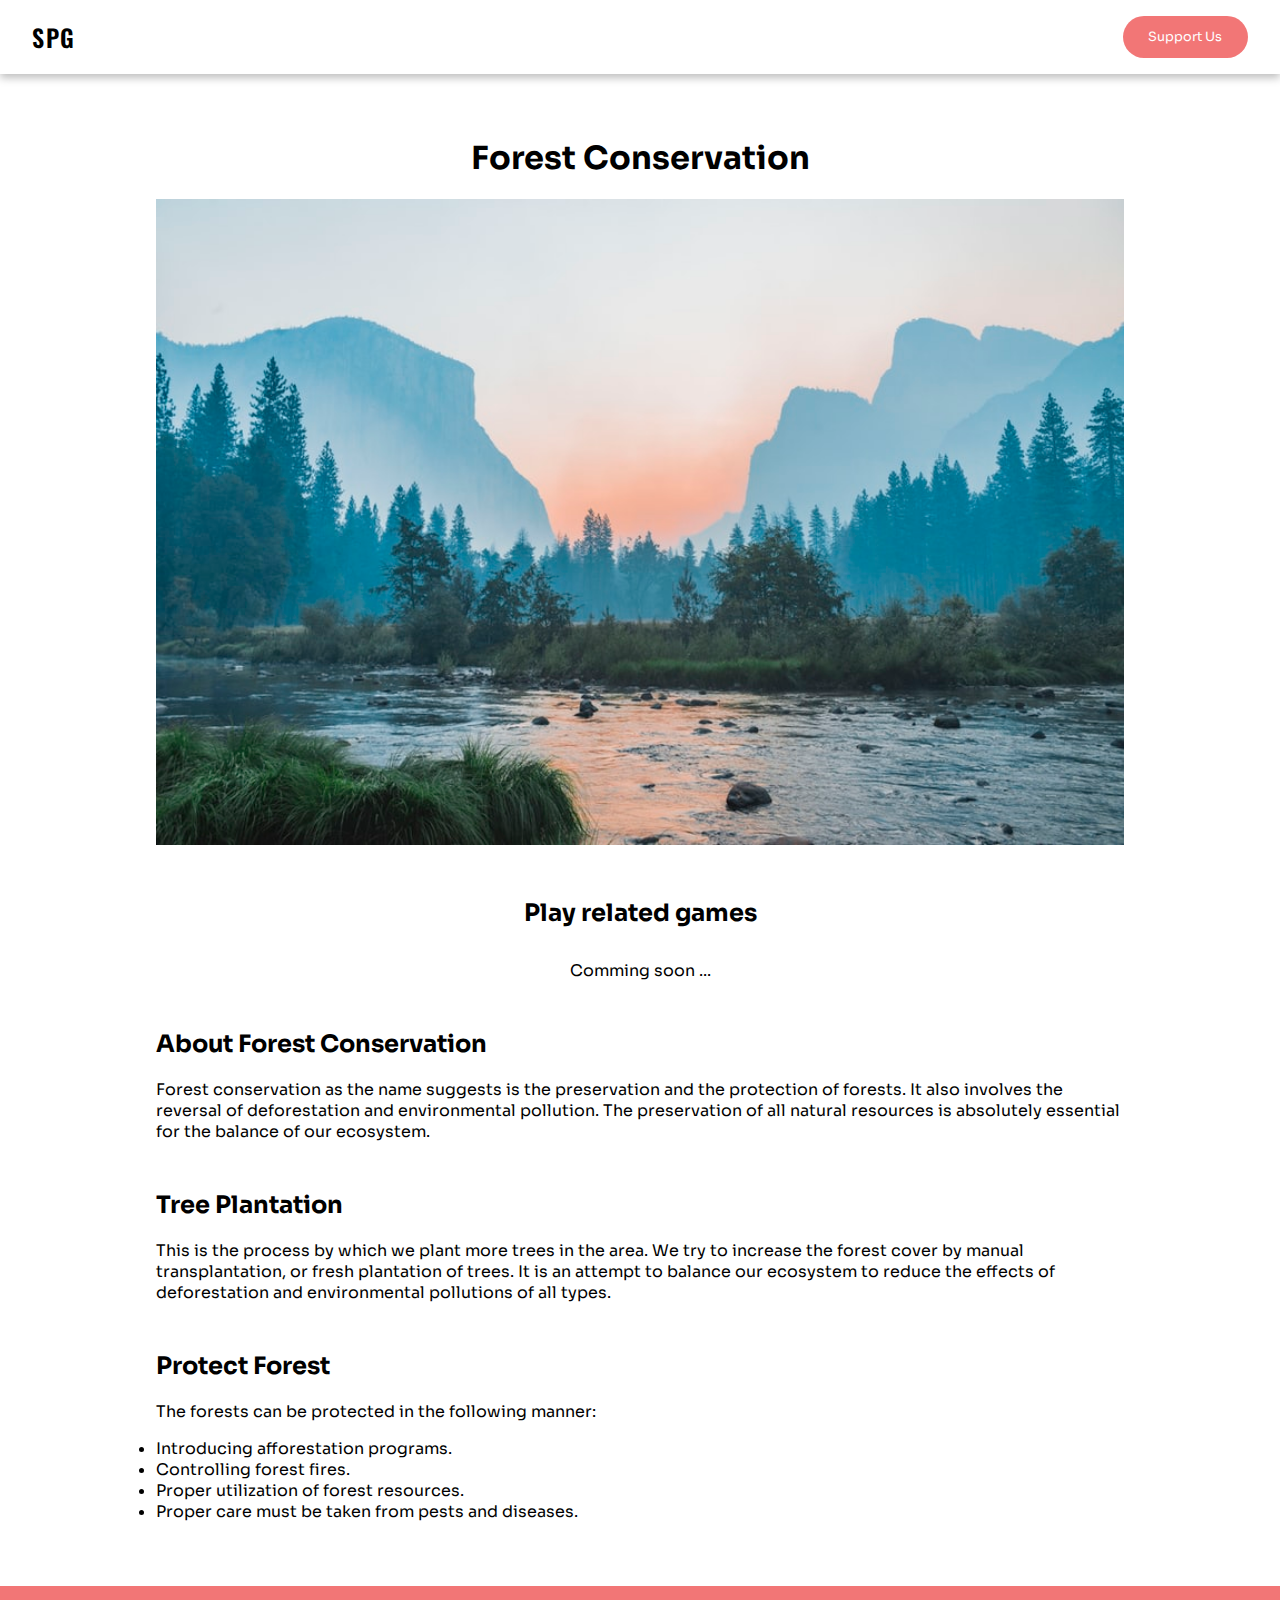
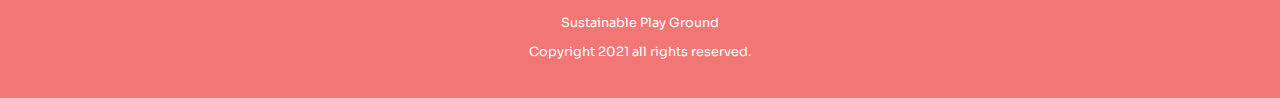
<file: forest.html>
<!DOCTYPE html>
<html lang="en">
	<head>
		<meta charset="UTF-8" />
		<meta http-equiv="X-UA-Compatible" content="IE=edge" />
		<meta name="viewport" content="width=device-width, initial-scale=1.0" />
		<title>Waste Management</title>
		<link rel="shortcut icon" href="./images/favicon.png" type="image/x-icon" />
		<link rel="preconnect" href="https://fonts.googleapis.com" />
		<link rel="preconnect" href="https://fonts.gstatic.com" crossorigin />
		<link
			href="https://fonts.googleapis.com/css?family=Oswald"
			rel="stylesheet"
		/>
		<link
			href="https://fonts.googleapis.com/css2?family=Sora:wght@200;400;600&display=swap"
			rel="stylesheet"
		/>
		<link rel="stylesheet" href="./css/waste.css" />
	</head>
	<body>
		<nav>
			<div class="brand">SPG</div>
			<a
				href="https://github.com/GunjanRajTiwari/spg"
				target="_blank"
				class="button"
				>Support Us</a
			>
		</nav>

		<main>
			<h1 class="title">Forest Conservation</h1>
			<img src="./images/forest.jfif" alt="forest Management" class="banner" />
			<h2 class="title">Play related games</h2>
			<div class="levels">Comming soon ...</div>

			<h2>About Forest Conservation</h2>
			<p>
				Forest conservation as the name suggests is the preservation and the 
				protection of forests. It also involves the reversal of deforestation 
				and environmental pollution. The preservation of all natural resources 
				is absolutely essential for the balance of our ecosystem.
			</p>
			<h2>Tree Plantation</h2>
			<p>
				This is the process by which we plant more trees in the area. We try to 
				increase the forest cover by manual transplantation, or fresh plantation of trees. 
				It is an attempt to balance our ecosystem to reduce the effects of deforestation 
				and environmental pollutions of all types.
			</p>
			<h2>Protect Forest</h2>
			<p>
				The forests can be protected in the following manner:
			<li>Introducing afforestation programs.</li>
			<li>Controlling forest fires.</li>
			<li>Proper utilization of forest resources.</li>
			<li>Proper care must be taken from pests and diseases.</li>
			</p>
		</main>

		<footer>
			<p>Sustainable Play Ground</p>
			<p>Copyright 2021 all rights reserved.</p>
		</footer>
	</body>
</html>
</file>
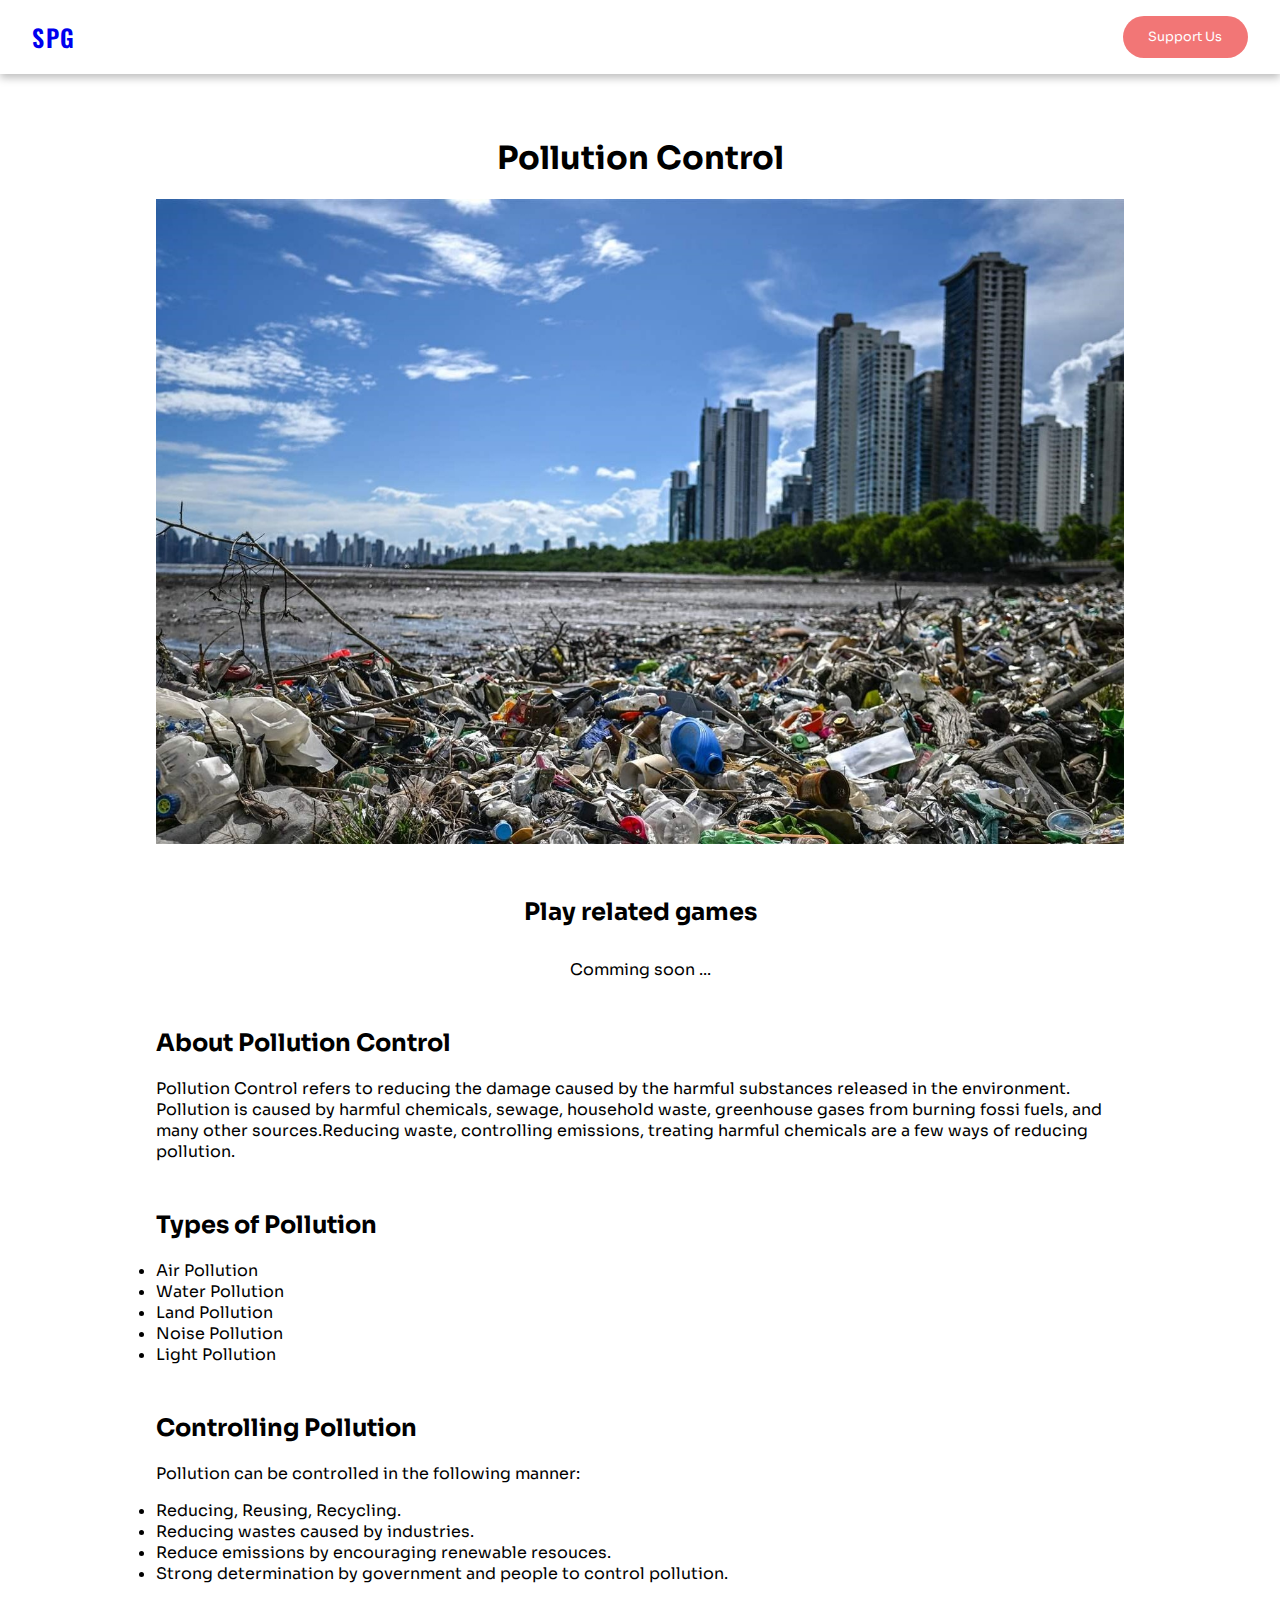
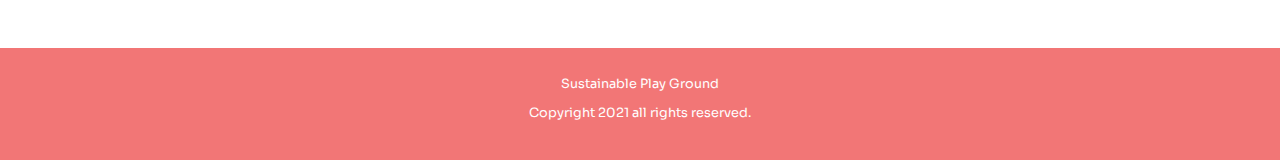
<file: pollution.html>
<!DOCTYPE html>
<html lang="en">
	<head>
		<meta charset="UTF-8" />
		<meta http-equiv="X-UA-Compatible" content="IE=edge" />
		<meta name="viewport" content="width=device-width, initial-scale=1.0" />
		<title>Pollution Control</title>
		<link rel="shortcut icon" href="./images/favicon.png" type="image/x-icon" />
		<link rel="preconnect" href="https://fonts.googleapis.com" />
		<link rel="preconnect" href="https://fonts.gstatic.com" crossorigin />
		<link
			href="https://fonts.googleapis.com/css?family=Oswald"
			rel="stylesheet"
		/>
		<link
			href="https://fonts.googleapis.com/css2?family=Sora:wght@200;400;600&display=swap"
			rel="stylesheet"
		/>
		<link rel="stylesheet" href="./css/waste.css" />
	</head>
	<body>
		<nav>
			<a href="./index.html" class="brand">SPG</a>
			<a
				href="https://github.com/GunjanRajTiwari/spg"
				target="_blank"
				class="button"
				>Support Us</a
			>
		</nav>

		<main>
			<h1 class="title">Pollution Control</h1>
			<img src="./images/pollution.jpg" alt="forest Management" class="banner" />
			<h2 class="title">Play related games</h2>
			<div class="levels">Comming soon ...</div>

			<h2>About Pollution Control</h2>
			<p>
				Pollution Control refers to reducing the damage caused by the harmful 
				substances released in the environment. Pollution is caused by harmful 
				chemicals, sewage, household waste, greenhouse gases from burning fossi 
				fuels, and many other sources.Reducing waste, controlling emissions, 
				treating harmful chemicals are a few ways of reducing pollution. 
			</p>
			<h2>Types of Pollution</h2>
			<p>
				<li>Air Pollution</li>
				<li>Water Pollution</li>
				<li>Land Pollution</li>
				<li>Noise Pollution</li>
				<li>Light Pollution</li>
			</p>
			<h2>Controlling Pollution</h2>
			<p>
				Pollution can be controlled in the following manner:
			<li>Reducing, Reusing, Recycling.</li>
			<li>Reducing wastes caused by industries.</li>
			<li>Reduce emissions by encouraging renewable resouces.</li>
			<li>Strong determination by government and people to control pollution.</li>
			</p>
		</main>

		<footer>
			<p>Sustainable Play Ground</p>
			<p>Copyright 2021 all rights reserved.</p>
		</footer>
	</body>
</html>
</file>
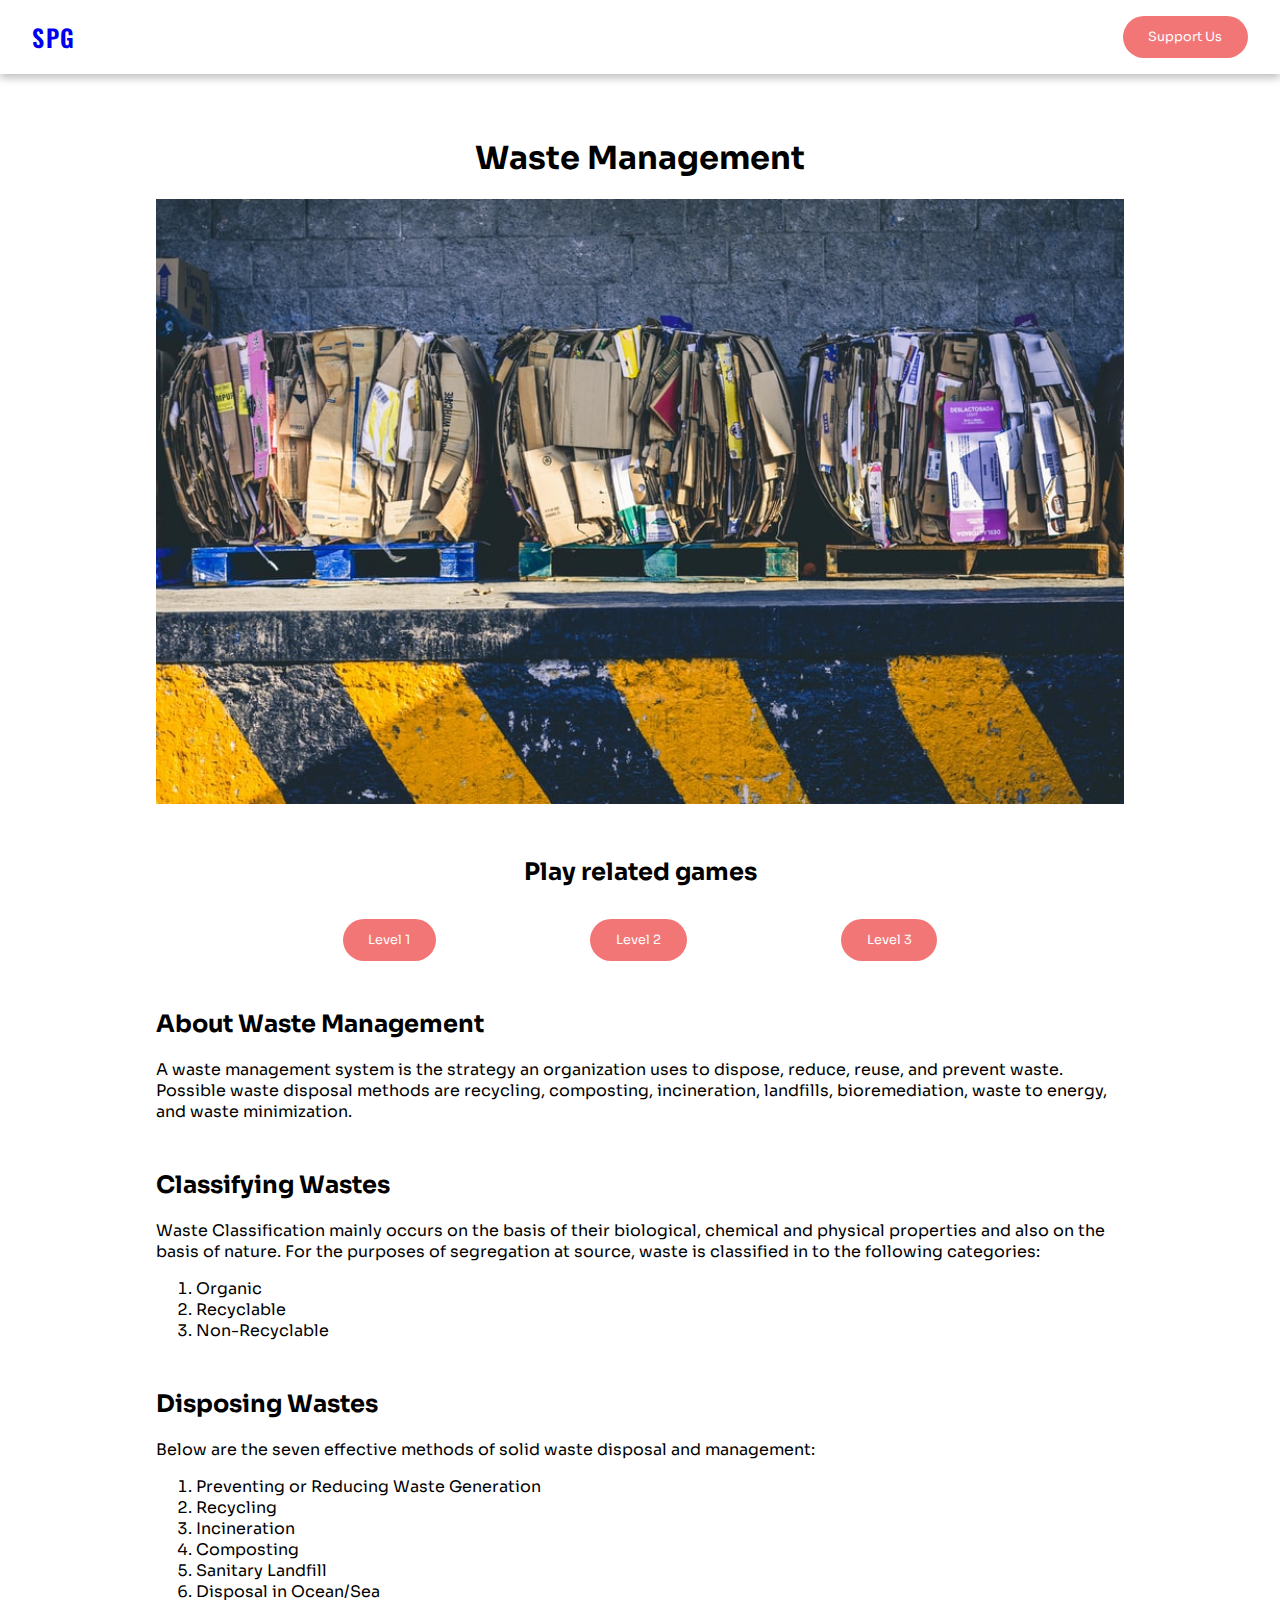
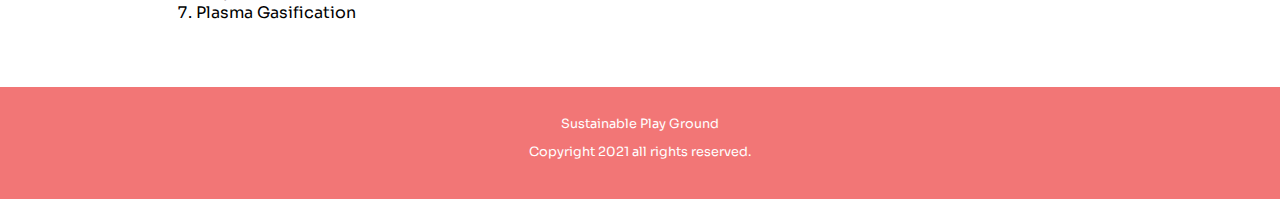
<file: waste.html>
<!DOCTYPE html>
<html lang="en">
	<head>
		<meta charset="UTF-8" />
		<meta http-equiv="X-UA-Compatible" content="IE=edge" />
		<meta name="viewport" content="width=device-width, initial-scale=1.0" />
		<title>Waste Management</title>
		<link rel="shortcut icon" href="./images/favicon.png" type="image/x-icon" />
		<link rel="preconnect" href="https://fonts.googleapis.com" />
		<link rel="preconnect" href="https://fonts.gstatic.com" crossorigin />
		<link
			href="https://fonts.googleapis.com/css?family=Oswald"
			rel="stylesheet"
		/>
		<link
			href="https://fonts.googleapis.com/css2?family=Sora:wght@200;400;600&display=swap"
			rel="stylesheet"
		/>
		<link rel="stylesheet" href="./css/waste.css" />
	</head>
	<body>
		<nav>
			<a href="./index.html" class="brand">SPG</a>
			<a
				href="https://github.com/GunjanRajTiwari/spg"
				target="_blank"
				class="button"
				>Support Us</a
			>
		</nav>

		<main>
			<h1 class="title">Waste Management</h1>
			<img src="./images/waste.jfif" alt="Waste Management" class="banner" />
			<h2 class="title">Play related games</h2>
			<div class="levels">
				<a href="./levels/level1.html" class="button">Level 1</a>
				<a href="./levels/level2.html" class="button">Level 2</a>
				<a href="./levels/level3.html" class="button">Level 3</a>
			</div>

			<h2>About Waste Management</h2>
			<p>
				A waste management system is the strategy an organization uses to dispose, 
				reduce, reuse, and prevent waste. Possible waste disposal methods are recycling, 
				composting, incineration, landfills, bioremediation, waste to energy, and waste 
				minimization.
			</p>
			<h2>Classifying Wastes</h2>
			<p>
				Waste Classification mainly occurs on the basis of their biological, chemical and 
				physical properties and also on the basis of nature. For the purposes of segregation 
				at source, waste is classified in to the following categories:
				<ol>
				<li>Organic</li>
				<li>Recyclable</li>
				<li>Non-Recyclable</li>
				</ol>
			</p>
			<h2>Disposing Wastes</h2>
			<p>
				Below are the seven effective methods of solid waste disposal and management:

				<ol> 
					<li>Preventing or Reducing Waste Generation</li>
				<li>Recycling</li>
				<li>Incineration</li>
				<li>Composting</li>
				<li>Sanitary Landfill</li>
				<li>Disposal in Ocean/Sea</li>
				<li>Plasma Gasification</li>

				</ol>
			</p>
		</main>

		<footer>
			<p>Sustainable Play Ground</p>
			<p>Copyright 2021 all rights reserved.</p>
		</footer>
	</body>
</html>
</file>
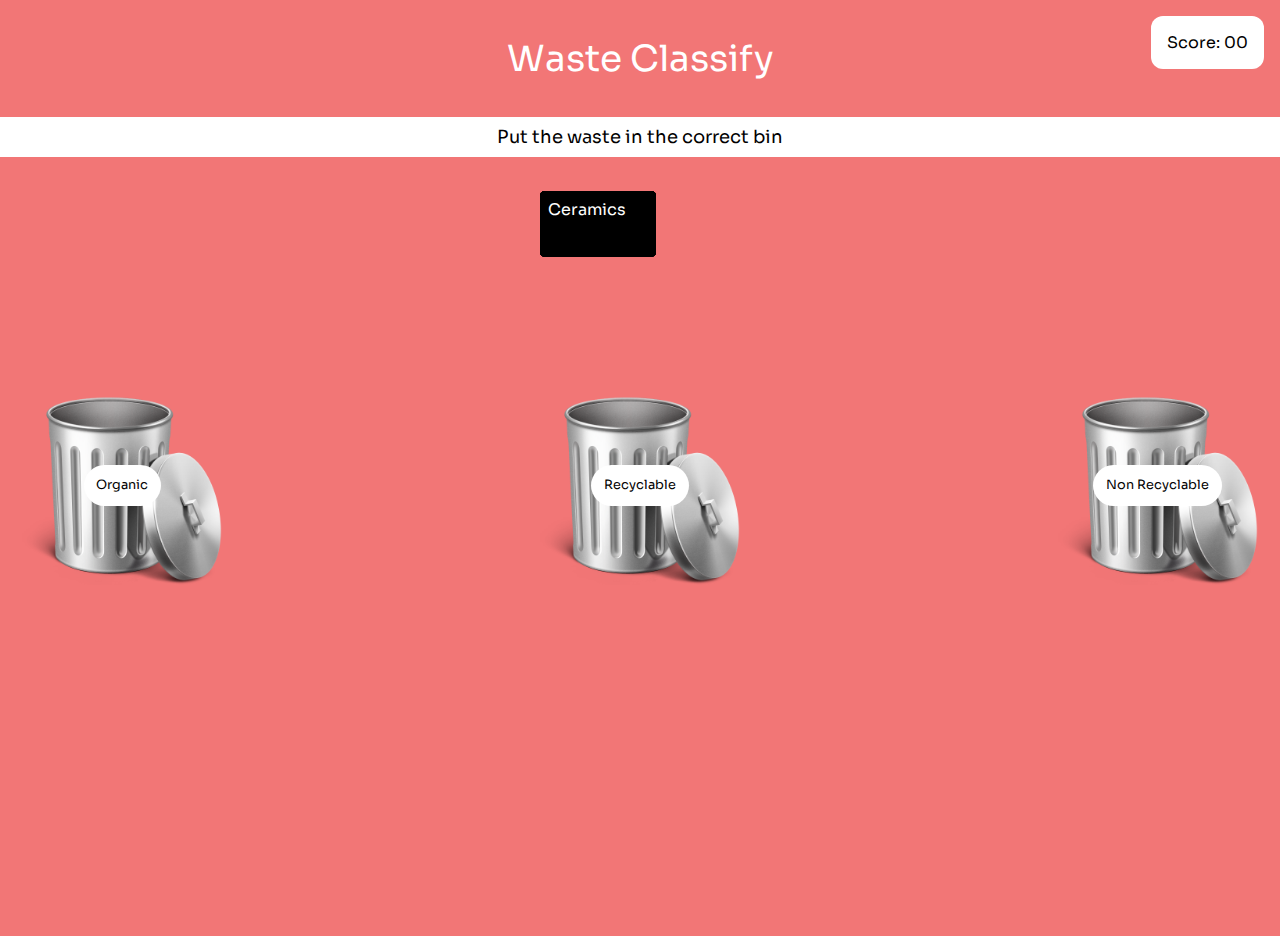
<file: levels/level2.html>
<!DOCTYPE html>
<html lang="en">

<head>
    <meta charset="UTF-8" />
    <meta http-equiv="X-UA-Compatible" content="IE=edge" />
    <meta name="viewport" content="width=device-width, initial-scale=1.0" />
    <title>Level 2</title>
    <link rel="shortcut icon" href="../images/favicon.png" type="image/x-icon" />
    <link rel="preconnect" href="https://fonts.googleapis.com" />
    <link rel="preconnect" href="https://fonts.gstatic.com" crossorigin />
    <link href="https://fonts.googleapis.com/css2?family=Sora:wght@200;400;600&display=swap" rel="stylesheet" />
    <link rel="stylesheet" href="../css/level2.css" />
</head>

<body id="body">
    <div class="title">Waste Classify</div>

    <div class="description" id="description">
        <p class="notice">Put the waste in the correct bin</p>
    </div>

    <div class="item-container" id="item-container"></div>

    <div class="bin-container">
        <div class="bin" id="bin1"><span class="label">Organic</span></div>
        <div class="bin" id="bin2"><span class="label">Recyclable</span></div>
        <div class="bin" id="bin3"><span class="label">Non Recyclable</span></div>
    </div>

    <div class="info">
        <!-- <div>Time: 00:<span id="time">00</span></div> -->
        <div>Score: <span id="score">00</span></div>
    </div>

    <script src="../js/level2.js"></script>
</body>

</html>
</file>
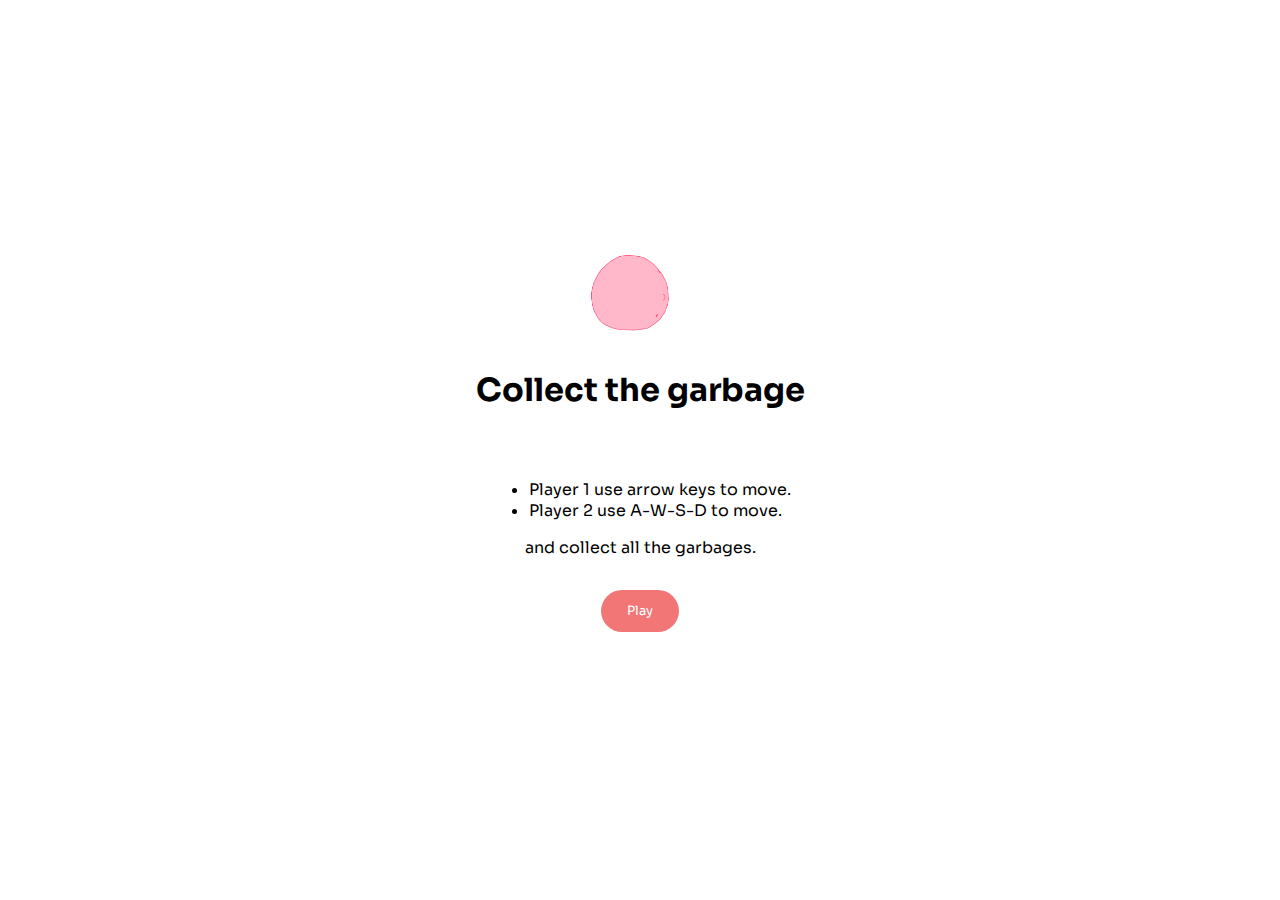
<file: levels/level3.html>
<!DOCTYPE html>
<html lang="en">
	<head>
		<meta charset="UTF-8" />
		<meta http-equiv="X-UA-Compatible" content="IE=edge" />
		<meta name="viewport" content="width=device-width, initial-scale=1.0" />
		<title>Level 3</title>
		<link
			rel="shortcut icon"
			href="../images/favicon.png"
			type="image/x-icon"
		/>
		<link rel="preconnect" href="https://fonts.googleapis.com" />
		<link rel="preconnect" href="https://fonts.gstatic.com" crossorigin />
		<link
			href="https://fonts.googleapis.com/css2?family=Sora:wght@200;400;600&display=swap"
			rel="stylesheet"
		/>
		<link rel="stylesheet" href="../css/level3.css" />
	</head>

    <body>
        <div class="container" id="container">
            <img src="../images/girl.png" class="player1" id="player1">
            <img src="../images/boy.png" class="player2" id="player2">
        </div>
        <div class="info">
            <div>Time: 00:<span id="time">00</span></div>
            <div>Player1: <span id="score1">00</span> - <span id="score2">00</span> :Player2</div>
        </div>

        <div id="splash" class="splash">
            <img src="../images/loading.gif" alt="Loading ..." />
            <div id="popup" class="popup">
                <h1 class="name">Collect the garbage</h1>
                <p class="instructions">
                    <ul>
                        <li>
                            Player 1 use arrow keys to move.
                        </li>
                        <li>
                            Player 2 use A-W-S-D to move.
                        </li>
                    </ul>
                    and collect all the garbages.
                </p>
                <button id="play-btn" class="button">Play</button>
            </div>
        </div>

        <script src="../js/level3.js"></script>
    </body>

</html>
</file>
<file: css/waste.css>
body {
	margin: 0;
	padding: 0;
	font-family: Sora, sans-serif;
}

nav {
	display: flex;
	justify-content: space-between;
	align-items: center;
	padding: 1em 2em;
	box-shadow: 0 4px 8px rgba(0, 0, 0, 0.25);
}

.brand {
	font-family: Oswald;
	font-size: 1.5rem;
	font-weight: 600;
	letter-spacing: 1.5px;
	text-decoration: none;
}

.button {
	text-decoration: none;
	color: white;
	background-color: #f27676;
	padding: 1em 2em;
	font-size: 0.8rem;
	border-radius: 50px;
}

main {
	width: 80%;
	margin: 4em auto;
	max-width: 968px;
	min-width: 260px;
}

.title {
	text-align: center;
}

.banner {
	width: 100%;
}

.levels {
	display: flex;
	justify-content: space-evenly;
	align-items: center;
	margin: 2em;
}

main h2 {
	margin-top: 2em;
}

/* footer  */
footer {
	height: 80px;
	background-color: #f27676;
	color: white;
	padding: 1em;
}

footer p {
	font-size: 0.8rem;
	text-align: center;
}
</file>
<file: css/level2.css>
body {
    margin: 0;
    padding: 0;
    width: 100vw;
    height: 100vh;
    overflow: hidden;
    font-family: "Sora", sans-serif;
    background-color: #f27676;
    box-sizing: border-box;
}

.title {
    text-align: center;
    color: #ffffff;
    font-size: 36px;
    font-weight: 400;
    margin-top: 1em;
}

.description {
    text-align: center;
    color: #ffffff;
    font-size: 18px;
    font-weight: 400;
    margin-top: 2em;
}

.item-container {
    width: 200px;
    height: 12%;
    margin: 1em auto 4em;
    padding: 1em;
    border-radius: 10px;
}

.bin-container {
    display: flex;
    justify-content: space-between;
    margin: 2em auto;
    padding: 0 1em;
    /* position: absolute;
	bottom: 2%;
	left: 10%; */
}

.bin {
    background-image: url("../images/bin.png");
    background-size: cover;
    background-repeat: no-repeat;
    height: 200px;
    width: 200px;
    /* background-color: #ffffff; */
    display: flex;
    justify-content: center;
    align-items: center;
    margin: 0.5em;
    font-size: 0.8rem;
    border-radius: 12px;
    /* position: absolute; */
}

.label {
    background-color: white;
    border-radius: 50px;
    padding: 1em;
}


/* #bin1{
    top: 350px;
    left: 200px;
}

#bin2{
    top: 350px;
    left: 450px;
}

#bin3{
    top: 350px;
    left: 700px;
} */

.item {
    position: absolute;
    height: 50px;
    width: 100px;
    background-color: black;
    border-radius: 5px;
    cursor: move;
    z-index: 10;
    color: white;
    padding: 0.5em;
}

.info {
    position: absolute;
    top: 1em;
    right: 1em;
    padding: 1em;
    background-color: white;
    border-radius: 12px;
}

.notice {
    background-color: white;
    color: black;
    padding: 0.5em;
}

.splash {
    position: fixed;
    height: 100vh;
    width: 100vw;
    top: 0;
    left: 0;
    background-color: white;
    z-index: 50;
    display: flex;
    flex-direction: column;
    justify-content: center;
    align-items: center;
}

.popup {
    width: 50%;
    max-width: 768px;
    min-width: 250px;
    margin-bottom: 4em;
    display: flex;
	flex-direction: column;
	justify-content: space-evenly;
	align-items: center;
}

.splash img {
    width: 20%;
    min-width: 200px;
    max-width: 500px;
}

.button {
    text-decoration: none;
    color: white;
    background-color: #f27676;
    padding: 1em 2em;
    font-size: 0.8rem;
    border-radius: 50px;
    border: none;
    font-family: Sora, sans-serif;
}
</file>
<file: css/level3.css>
body {
	margin: 0;
	padding: 0;
	width: 100vw;
	height: 100vh;
	overflow: hidden;
	font-family: Sora, sans-serif;
}

.container {
	height: 100%;
	width: 100%;
	position: relative;
	background-image: url("../images/6104132.webp");
	background-size: contain;
}

.player1,
.player2 {
	position: absolute;
	width: 80px;
	bottom: 2em;
	z-index: 2;
}

.player2 {
	left: 1em;
}
.player1 {
	left: calc(100vw - 1em - 20px);
}

.info {
	position: absolute;
	top: 1em;
	right: 1em;
	padding: 1em;
	background-color: #f27676;
	color: white;
	border-radius: 20px;
	width: 200px;
	text-align: center;
}

.waste {
	width: 50px;
	position: absolute;
	top: 0;
	animation: bounce 1s ease;
	transition: all 1s ease;
}

@keyframes bounce {
	20% {
		transform: translateY(0%);
	}
	50% {
		transform: translateY(-15%);
	}
	75% {
		transform: translateY(0%);
	}
	90% {
		transform: translateY(-7%);
	}
	97% {
		transform: translateY(0%);
	}
	99% {
		transform: translateY(-3%);
	}
	100% {
		transform: translateY(0);
	}
}

.splash {
	position: fixed;
	height: 100vh;
	width: 100vw;
	top: 0;
	left: 0;
	background-color: white;
	z-index: 50;
	display: flex;
	flex-direction: column;
	justify-content: center;
	align-items: center;
}

.popup {
	width: 50%;
	max-width: 768px;
	min-width: 250px;
	margin-bottom: 4em;
	display: flex;
	flex-direction: column;
	justify-content: space-evenly;
	align-items: center;
}

.splash img {
	width: 20%;
	min-width: 200px;
	max-width: 500px;
}

.button {
	text-decoration: none;
	color: white;
	background-color: #f27676;
	padding: 1em 2em;
	font-size: 0.8rem;
	border-radius: 50px;
	border: none;
	font-family: Sora, sans-serif;
}
</file>
